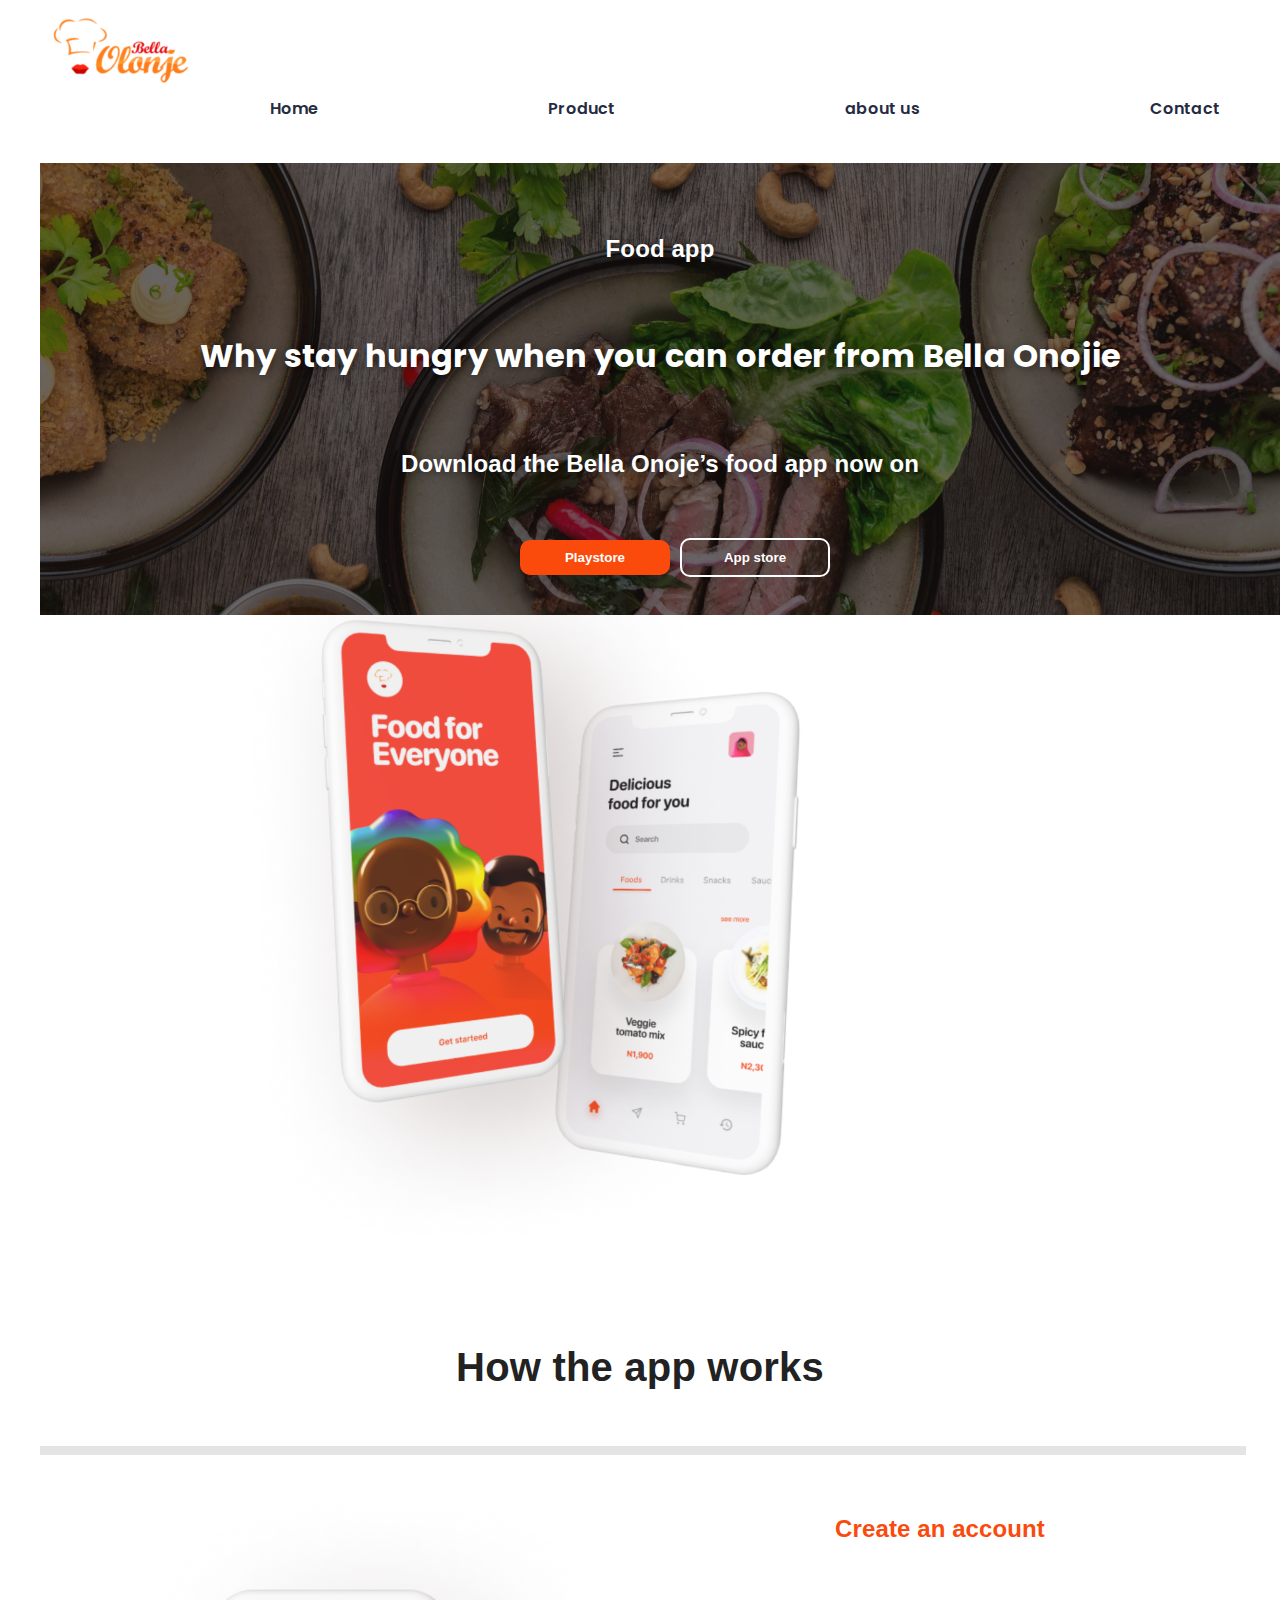
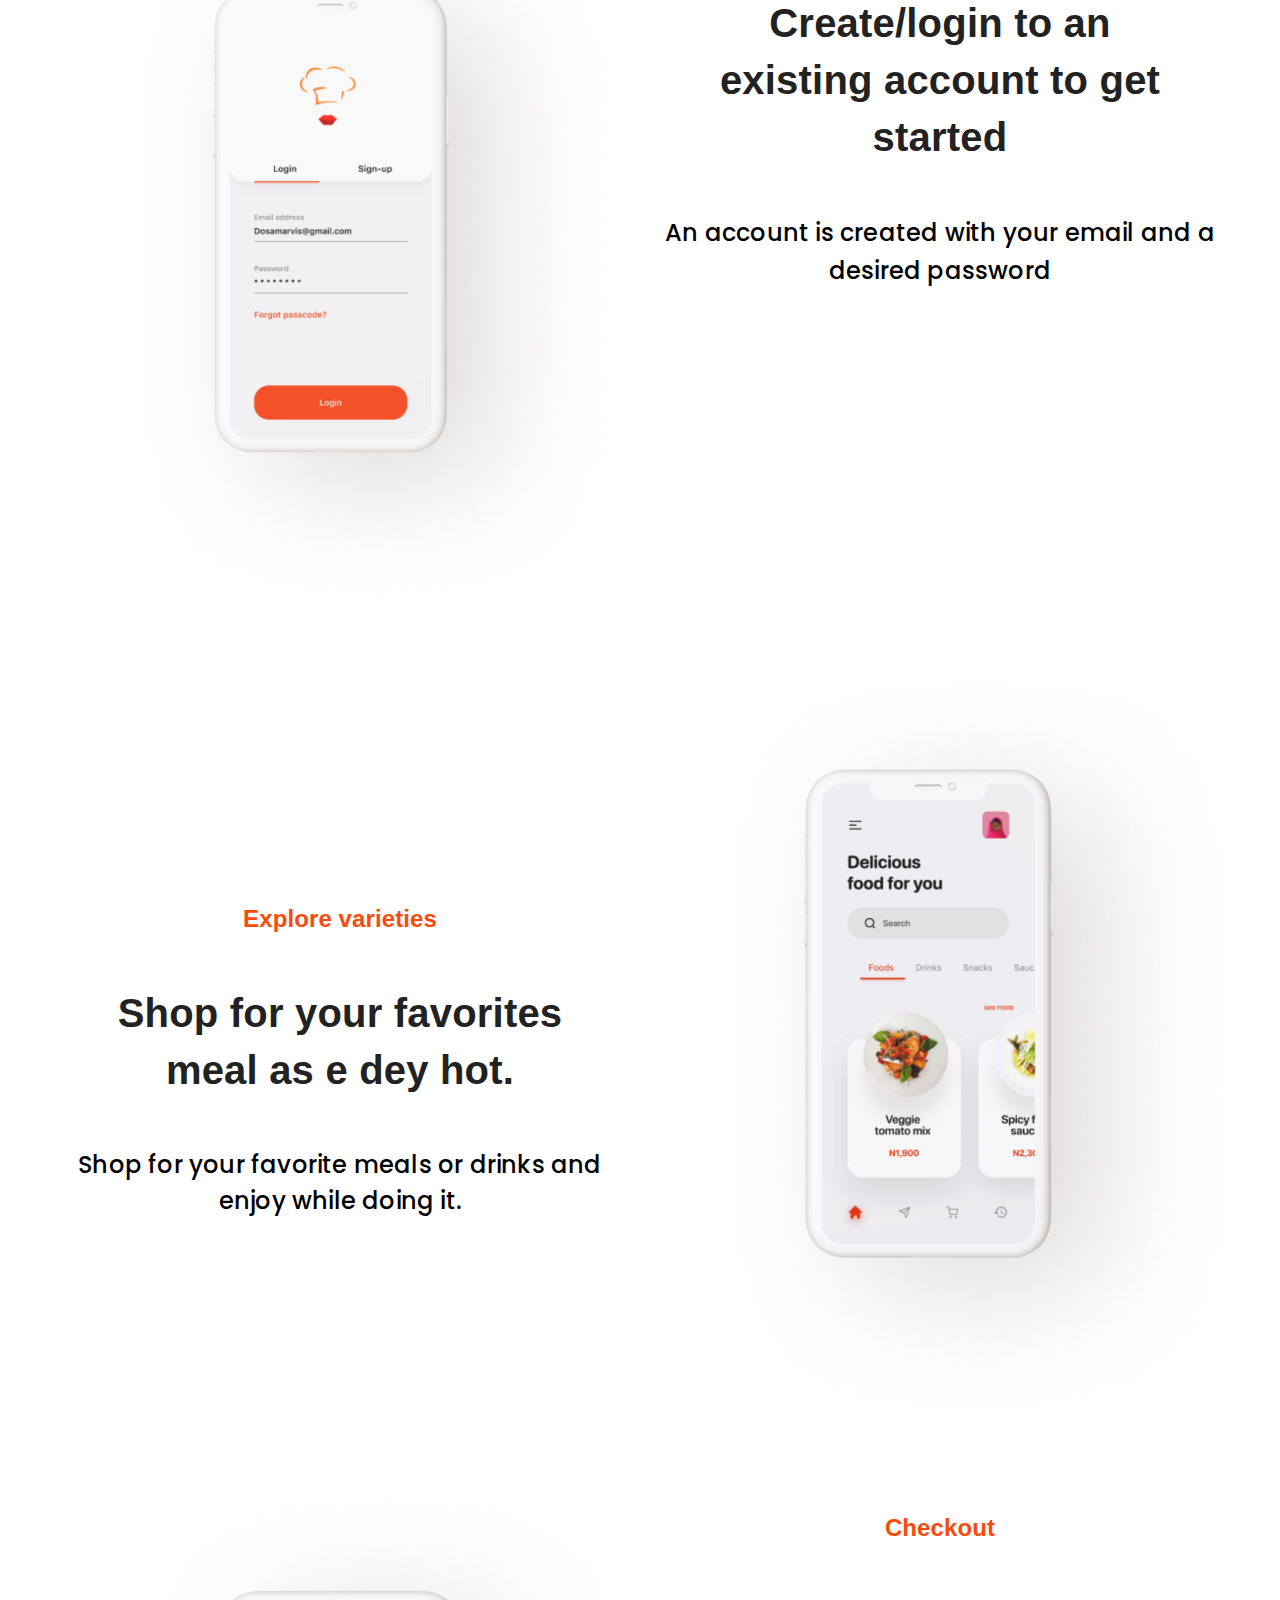
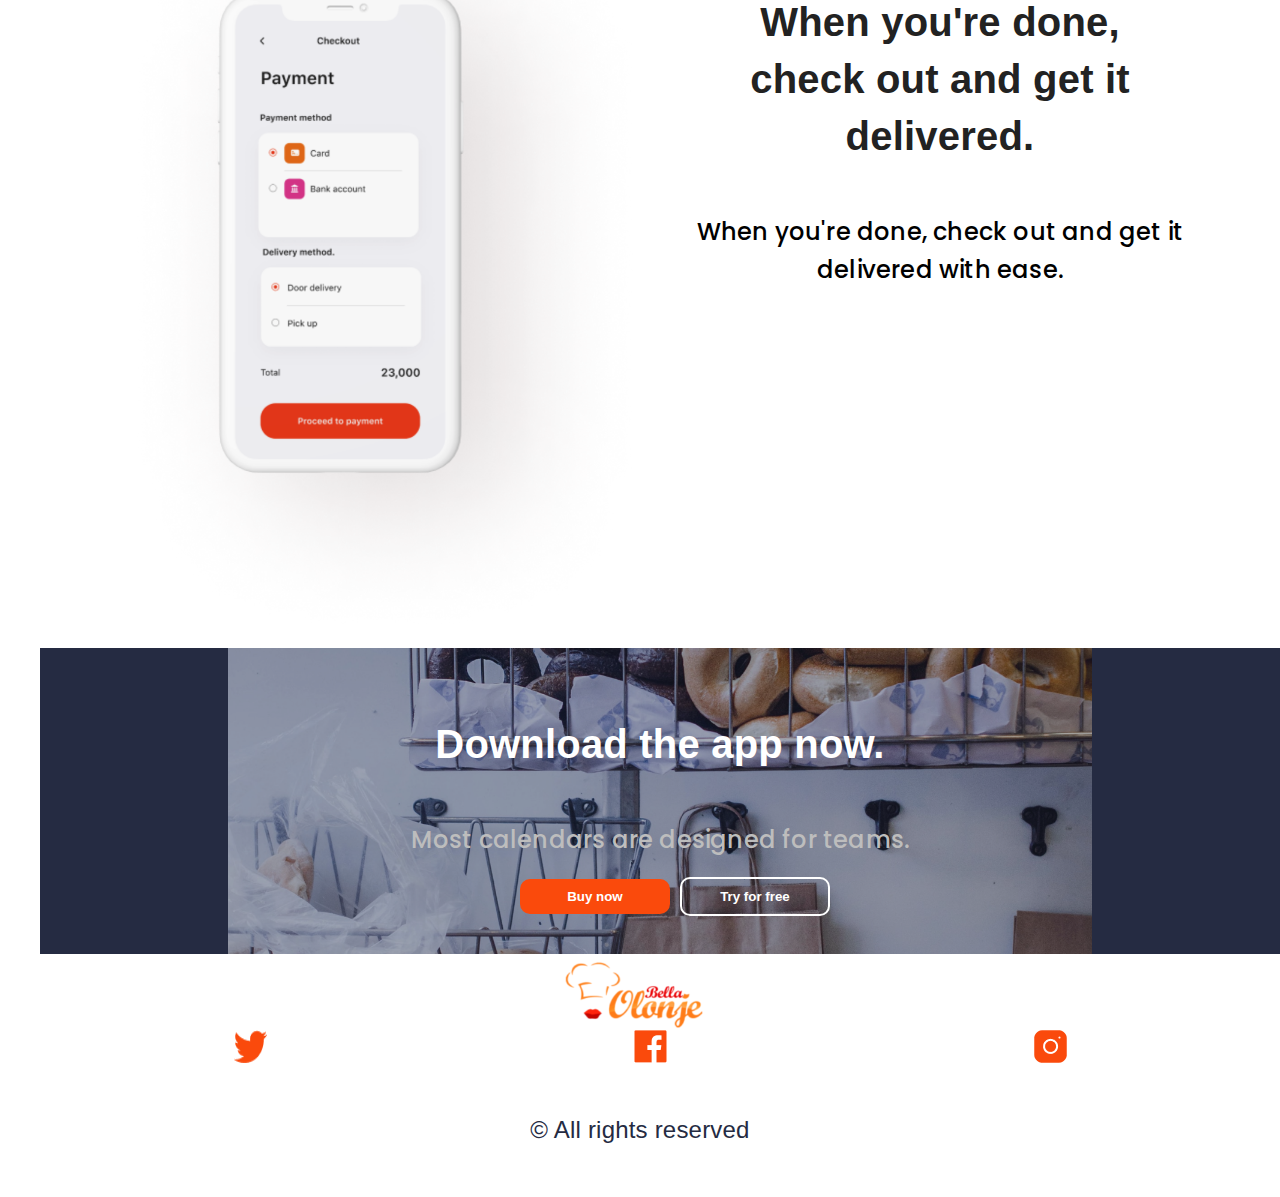
<file: index.html>
<!DOCTYPE html>
<html lang="en">

<head>
    <!-- Meta tags for character set and viewport -->
    <meta charset="UTF-8">
    <meta name="viewport" content="width=device-width, initial-scale=1.0">
    <!-- CSS reset and stylesheets -->
    <link rel="stylesheet" href="css/reset.css">
    <link rel="stylesheet" href="css/main.css">
    <link rel="stylesheet" href="css/styleguide.css">
    <!-- Fonts -->
    <link rel="preconnect" href="https://fonts.googleapis.com">
    <link rel="preconnect" href="https://fonts.gstatic.com" crossorigin>
    <!-- Font families -->
    <link
        href="https://fonts.googleapis.com/css2?family=Open+Sans:ital,wght@0,400;0,500;0,700;1,400;1,500;1,700&family=Poppins:ital,wght@0,100;0,200;0,300;0,400;0,500;0,600;0,700;0,800;0,900;1,100;1,200;1,300;1,400;1,500;1,600;1,700;1,800;1,900&display=swap"
        rel="stylesheet">
    <!-- Font Awesome -->
    <link rel="stylesheet" href="https://cdnjs.cloudflare.com/ajax/libs/font-awesome/6.5.1/css/all.min.css">
    <!-- Title of the page -->
    <title>Food delivery app</title>
</head>

<body>
    <!-- Skip links for accessibility -->
    <div class="skip-links">
        <a href="#main-content">Skip to main content</a>
        <a href="#footer">Skip to footer</a>
    </div>

    <!-- Header section -->
    <header role="banner" itemscope itemtype="https://schema.org/WPHeader">
        <!-- Navigation menu -->
        <nav role="navigation">
            <div class="nav-container">
                <!-- Logo -->
                <img id="logo1" class="logo" srcset="images/logo-derivatives/logo-480_x_237.png 480w,
            images/logo-derivatives/logo-1034_x_511.png 1034w,
            images/logo-derivatives/logo-1920_x_950.png 1920w" src="images/logo-derivatives/logo.png" alt="logo">
                <!-- Hamburger icon for mobile -->
                <i class="fa-solid fa-bars"></i>
            </div>
            <!-- Navigation links -->
            <ul>
                <li><a href="index.html" itemprop="url">Home</a></li>
                <li><a href="#" itemprop="url">Product</a></li>
                <li><a href="about.html" itemprop="url">about us</a></li>
                <li><a href="contact.html" itemprop="url">Contact</a></li>
            </ul>
        </nav>
    </header>

    <!-- Main content section -->
    <main role="main" itemscope itemtype="https://schema.org/WebPageElement">
        <!-- Banner section -->
        <section id="main-content" class="section-banner" role="banner">
            <div class="banner-text1">
                <!-- Headings and buttons -->
                <h3>Food app</h3>
                <h1>Why stay hungry when you can order from Bella Onojie</h1>
                <h3>Download the Bella Onoje’s food app now on</h3>
                <div class="buttons">
                    <button class="left-button">Playstore</button>
                    <button class="right-button">App store</button>
                </div>
            </div>
        </section>

        <!-- Image section -->
        <div role="region">
            <img class="phonegroup" srcset="images/phonegrooup-derivatives/phonegrooup-480_x_541.png 480w, 
            images/phonegrooup-derivatives/phonegrooup-1034_x_1166.png 1034w, 
            images/phonegrooup-derivatives/phonegrooup-1920_x_2165.png 1920w"
                src="images/phonegrooup-derivatives/phonegrooup.png" alt="two phones">
        </div>
        <div role="region">
            <h2>How the app works</h2>
        </div>

        <hr>

        <!-- Card sections -->
        <section role="region">
            <!-- Card 1 -->
            <div class="card1" itemscope itemtype="https://schema.org/Article">
                <!-- Text content for card 1 -->
                <div class="card-text1">
                    <h3 itemprop="headline">Create an account</h3>
                    <h2>Create/login to an existing account to get started</h2>
                    <p itemprop="description">An account is created with your email and a desired password</p>
                </div>
                <!-- Image for card 1 -->
                <div class="card-image">
                    <img class="phone-image" srcset="images/login-derivatives/login-480_x_657.png 480w, 
                    images/login-derivatives/login-1034_x_1417.png 1034w, 
                    images/login-derivatives/login-1920_x_2631.png 1920w " src="images/login-derivatives/login.png"
                        alt="phone login">
                </div>
            </div>

            <!-- Card 2 -->
            <div class="card2" itemscope itemtype="https://schema.org/Article">
                <!-- Text content for card 2 -->
                <div class="card-text2">
                    <h3 itemprop="headline">Explore varieties</h3>
                    <h2>Shop for your favorites meal as e dey hot.</h2>
                    <p itemprop="description">Shop for your favorite meals or drinks and enjoy while doing it.</p>
                </div>
                <!-- Image for card 2 -->
                <div class="card-image">
                    <img class="phone-image" srcset="images/explore-derivatives/explore-480_x_695.png 480w, 
                    images/explore-derivatives/explore-1034_x_1499.png 1034w, 
                    images/explore-derivatives/explore-1920_x_2783.png 1920w"
                        src="images/explore-derivatives/explore.png" alt="">
                </div>
            </div>

            <!-- Card 3 -->
            <div class="card1" itemscope itemtype="https://schema.org/Article">
                <!-- Text content for card 3 -->
                <div class="card-text1">
                    <h3 itemprop="headline">Checkout</h3>
                    <h2>When you're done, check out and get it delivered.</h2>
                    <p itemprop="description">When you're done, check out and get it delivered with ease.</p>
                </div>
                <!-- Image for card 3 -->
                <div class="card-image">
                    <img class="phone-image" srcset="images/checkout-derivatives/checkout-480_x_673.png 480w, 
                    images/checkout-derivatives/checkout-1034_x_1450.png 1034w, 
                    images/checkout-derivatives/checkout-1920_x_2693.png 1920w"
                        src="images/checkout-derivatives/checkout.png" alt="phone checkout">
                </div>
            </div>

        </section>

        <!-- Banner section 2 -->
        <section class="section-banner2" role="banner">
            <div class="banner-text2">
                <!-- Headings and buttons -->
                <h2>Download the app now.</h2>
                <p>Most calendars are designed for teams. </p>
                <div class="buttons">
                    <button class="left-button">Buy now</button>
                    <button class="right-button" id="right-button2">Try for free</button>
                </div>
            </div>
        </section>

    </main>

    <!-- Footer section -->
    <footer id="footer" role="contentinfo" itemscope itemtype="https://schema.org/WPFooter">
        <!-- Logo -->
        <img id="logo2" class="logo" srcset="images/logo-derivatives/logo-480_x_237.png 480w, 
        images/logo-derivatives/logo-1034_x_511.png 1034w, 
        images/logo-derivatives/logo-1920_x_950.png 1920w" src="images/logo-derivatives/logo.png" alt="logo">
        <!-- Social media icons -->
        <div class="icon">
            <img src="images/twitter.png" alt="twitter logo">
            <img src="images/facebook.png" alt="facebook logo">
            <img src="images/instagram.png" alt="insta logo">
        </div>
        <!-- Copyright notice -->
        <h4>&copy; All rights reserved</h4>
    </footer>

    <!-- Back to Top button -->
    <a href="#" id="back-to-top" role="button" aria-label="Back to top">Back to top</a>

    <!-- JavaScript for Back to Top functionality -->
    <script>
        // Back to Top Functionality
        var backToTopButton = document.getElementById("back-to-top");
        window.addEventListener("scroll", function () {
            if (window.pageYOffset > 100) {
                backToTopButton.style.display = "block";
            } else {
                backToTopButton.style.display = "none";
            }
        });
        backToTopButton.addEventListener("click", function (e) {
            e.preventDefault();
            window.scrollTo(0, 0);
        });
    </script>
</body>

</html>
</file>
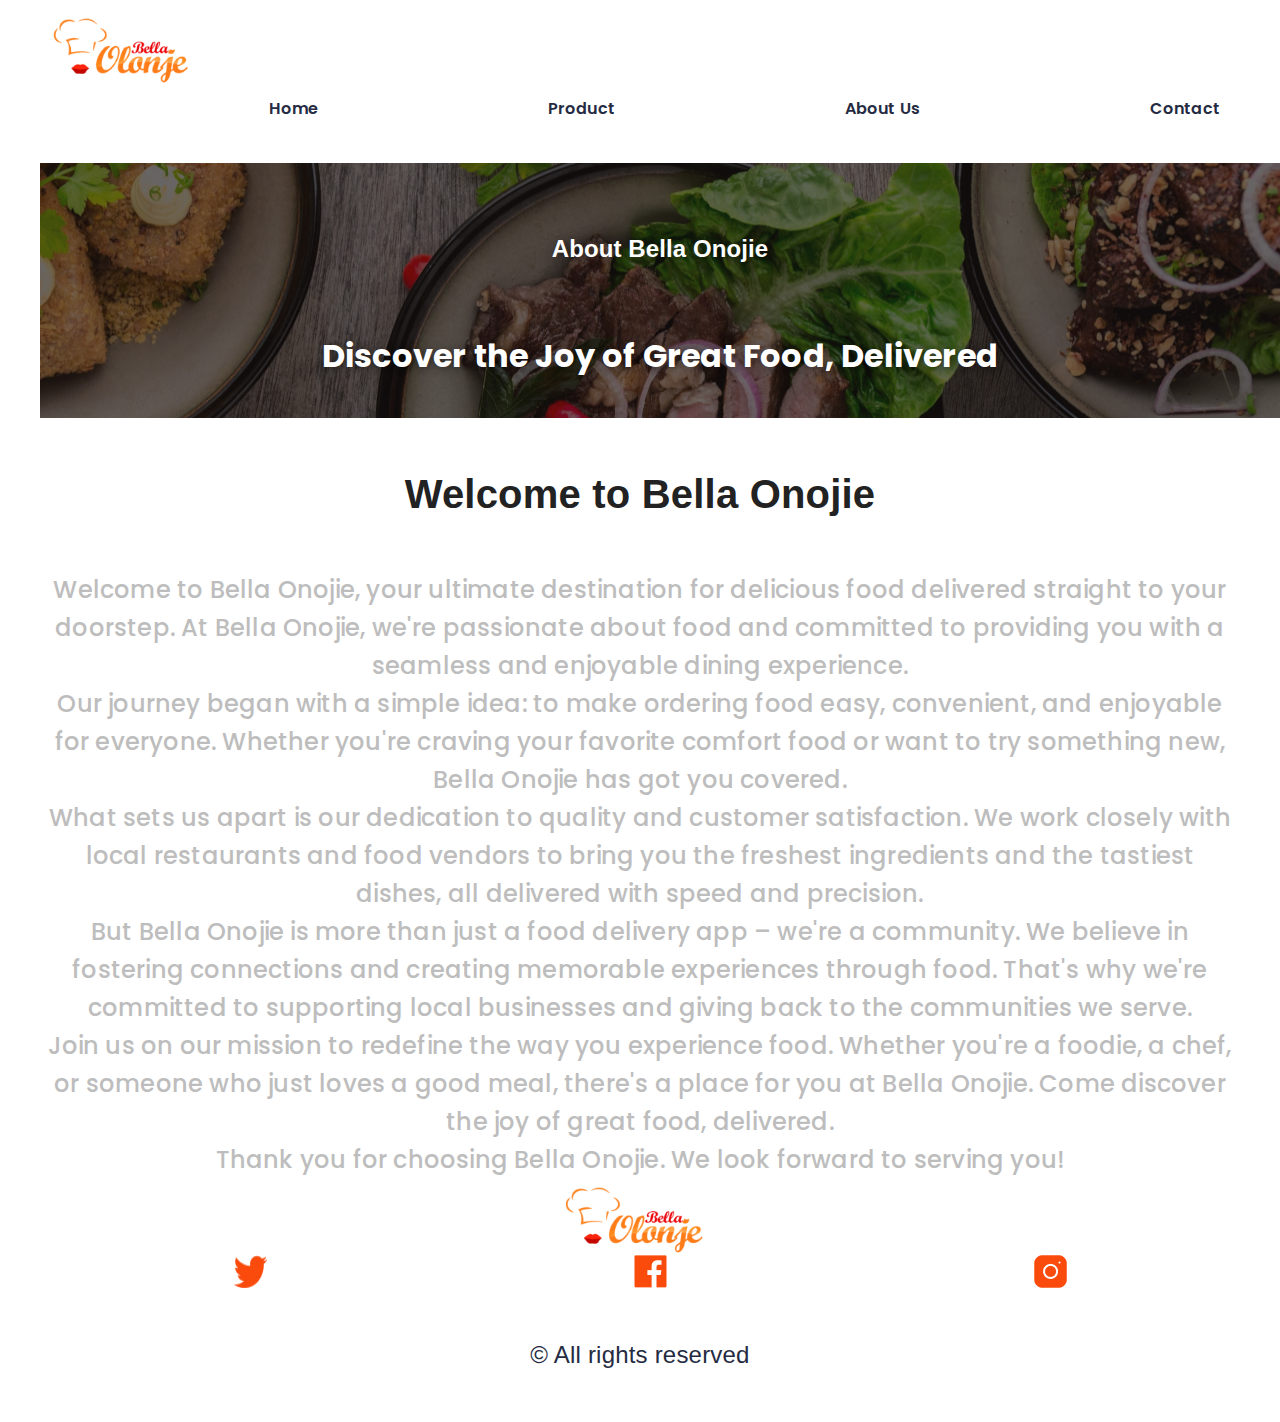
<file: about.html>
<!DOCTYPE html>
<html lang="en">

<head>
    <meta charset="UTF-8">
    <meta name="viewport" content="width=device-width, initial-scale=1.0">
    <title>About Us - Bella Onojie</title>
    <link rel="stylesheet" href="css/reset.css">
    <link rel="stylesheet" href="css/main.css">
    <link rel="stylesheet" href="css/styleguide.css">
    <link rel="preconnect" href="https://fonts.googleapis.com">
    <link rel="preconnect" href="https://fonts.gstatic.com" crossorigin>
    <link
        href="https://fonts.googleapis.com/css2?family=Open+Sans:ital,wght@0,400;0,500;0,700;1,400;1,500;1,700&family=Poppins:ital,wght@0,100;0,200;0,300;0,400;0,500;0,600;0,700;0,800;0,900;1,100;1,200;1,300;1,400;1,500;1,600;1,700;1,800;1,900&display=swap"
        rel="stylesheet">
    <link rel="stylesheet" href="https://cdnjs.cloudflare.com/ajax/libs/font-awesome/6.5.1/css/all.min.css">
    <style>
        /* Custom styles specific to the About page */
        /* Add your custom CSS here */
        /* Example:
        #about {
            background-color: #f9f9f9;
            padding: 50px;
        }
        */
    </style>
</head>

<body>

    <div class="skip-links">
        <a href="#main-content">Skip to main content</a>
        <a href="#footer">Skip to footer</a>
    </div>

    <header role="banner" itemscope itemtype="https://schema.org/WPHeader">
        <nav role="navigation">
            <div class="nav-container">
                <img id="logo1" class="logo" src="images/logo.png" alt="logo">
                <i class="fa-solid fa-bars"></i>
            </div>
            <ul>
                <li><a href="index.html" itemprop="url">Home</a></li>
                <li><a href="#" itemprop="url">Product</a></li>
                <li><a href="about.html" itemprop="url">About Us</a></li>
                <li><a href="contact.html" itemprop="url">Contact</a></li>
            </ul>
        </nav>
    </header>

    <main role="main" itemscope itemtype="https://schema.org/WebPageElement">
        <section id="main-content" class="section-banner" role="banner">
            <div class="banner-text1">
                <h3>About Bella Onojie</h3>
                <h1>Discover the Joy of Great Food, Delivered</h1>
            </div>
        </section>

        <section id="about" role="region">
            <div class="about-content">
                <h2>Welcome to Bella Onojie</h2>
                <p>Welcome to Bella Onojie, your ultimate destination for delicious food delivered straight to your
                    doorstep. At Bella Onojie, we're passionate about food and committed to providing you with a
                    seamless and enjoyable dining experience.</p>
                <p>Our journey began with a simple idea: to make ordering food easy, convenient, and enjoyable for
                    everyone. Whether you're craving your favorite comfort food or want to try something new, Bella
                    Onojie has got you covered.</p>
                <p>What sets us apart is our dedication to quality and customer satisfaction. We work closely with local
                    restaurants and food vendors to bring you the freshest ingredients and the tastiest dishes, all
                    delivered with speed and precision.</p>
                <p>But Bella Onojie is more than just a food delivery app – we're a community. We believe in fostering
                    connections and creating memorable experiences through food. That's why we're committed to
                    supporting local businesses and giving back to the communities we serve.</p>
                <p>Join us on our mission to redefine the way you experience food. Whether you're a foodie, a chef, or
                    someone who just loves a good meal, there's a place for you at Bella Onojie. Come discover the joy
                    of great food, delivered.</p>
                <p>Thank you for choosing Bella Onojie. We look forward to serving you!</p>
            </div>
        </section>
    </main>

    <footer id="footer" role="contentinfo" itemscope itemtype="https://schema.org/WPFooter">
        <img id="logo2" class="logo" src="images/logo.png" alt="logo">
        <div class="icon">
            <img src="images/twitter.png" alt="twitter logo">
            <img src="images/facebook.png" alt="facebook logo">
            <img src="images/instagram.png" alt="insta logo">
        </div>
        <h4>&copy; All rights reserved</h4>
    </footer>

    <!-- Back to Top -->
    <a href="#" id="back-to-top" role="button" aria-label="Back to top">Back to top</a>

    <script>
        // Back to Top Functionality
        var backToTopButton = document.getElementById("back-to-top");
        window.addEventListener("scroll", function () {
            if (window.pageYOffset > 100) {
                backToTopButton.style.display = "block";
            } else {
                backToTopButton.style.display = "none";
            }
        });
        backToTopButton.addEventListener("click", function (e) {
            e.preventDefault();
            window.scrollTo(0, 0);
        });
    </script>
</body>

</html>
</file>
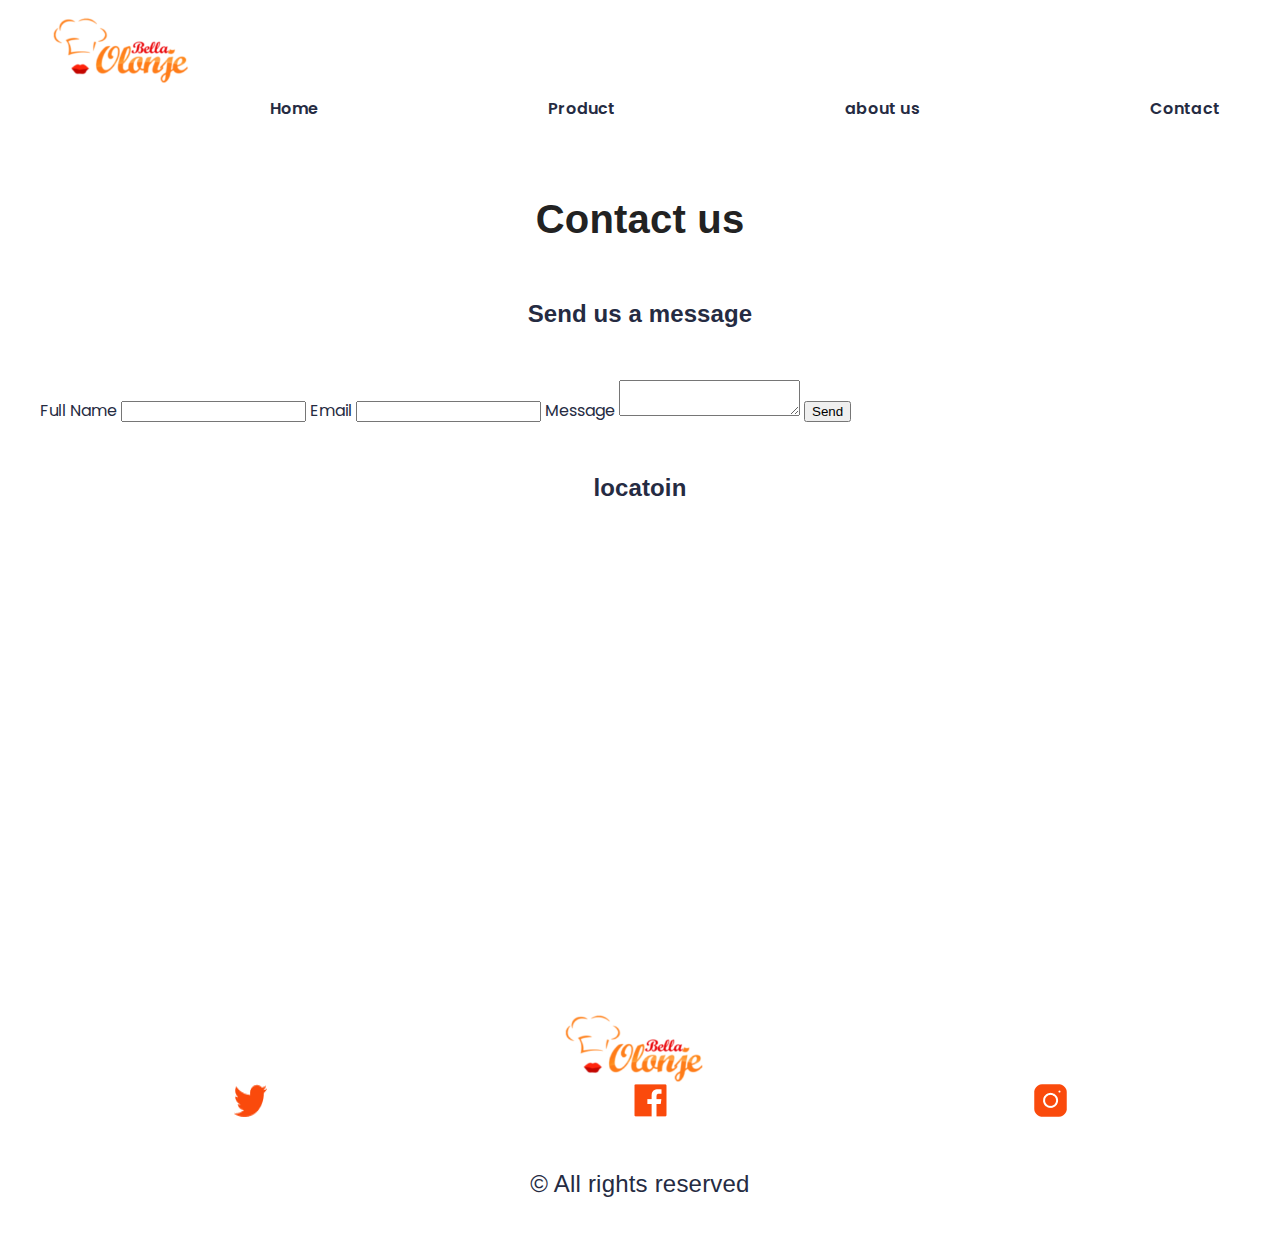
<file: contact.html>
<!DOCTYPE html>
<html lang="en">

<head>
    <meta charset="UTF-8">
    <meta name="viewport" content="width=device-width, initial-scale=1.0">
    <link rel="stylesheet" href="css/reset.css">
    <link rel="stylesheet" href="css/main.css">
    <link rel="stylesheet" href="css/styleguide.css">
    <link rel="preconnect" href="https://fonts.googleapis.com">
    <link rel="preconnect" href="https://fonts.gstatic.com" crossorigin>
    <link
        href="https://fonts.googleapis.com/css2?family=Open+Sans:ital,wght@0,400;0,500;0,700;1,400;1,500;1,700&family=Poppins:ital,wght@0,100;0,200;0,300;0,400;0,500;0,600;0,700;0,800;0,900;1,100;1,200;1,300;1,400;1,500;1,600;1,700;1,800;1,900&display=swap"
        rel="stylesheet">
    <link rel="stylesheet" href="https://cdnjs.cloudflare.com/ajax/libs/font-awesome/6.5.1/css/all.min.css">
    <title>Food delivery app</title>
</head>

<body>

    <div class="skip-links">
        <a href="#main-content">Skip to main content</a>
        <a href="#footer">Skip to footer</a>
    </div>

    <header role="banner" itemscope itemtype="https://schema.org/WPHeader">
        <nav role="navigation">
            <div class="nav-container">
                <img id="logo1" class="logo" srcset="images/logo-derivatives/logo-480_x_237.png 480w,
            images/logo-derivatives/logo-1034_x_511.png 1034w,
            images/logo-derivatives/logo-1920_x_950.png 1920w" src="images/logo-derivatives/logo.png" alt="logo">
                <i class="fa-solid fa-bars"></i>
            </div>
            <ul>
                <li><a href="index.html" itemprop="url">Home</a></li>
                <li><a href="#" itemprop="url">Product</a></li>
                <li><a href="about.html" itemprop="urpl">about us</a></li>
                <li><a href="contact.html" itemprop="url">Contact</a></li>
            </ul>
        </nav>
    </header>


    <main>

        <section class="" id="contact">
            <div>
                <form action="#">
                    <h2 id="contact-us">Contact us</h2>
                    <h3>Send us a message</h3>
                    <label for="fullname">Full Name</label>
                    <input type="text" name="fullname" id="fullname">
                    <label for="email">Email</label>
                    <input type="text" name="email" id="email">
                    <label for="message">Message</label>
                    <textarea name="message" id="message"></textarea>
                    <input type="submit" value="Send" class="form-button">
                </form>
            </div>
        </section>

        <h3>locatoin</h3>
        <div> <iframe
                src="https://www.google.com/maps/embed?pb=!1m18!1m12!1m3!1d89729.22579991184!2d-75.91203670273438!3d45.348039000000014!2m3!1f0!2f0!3f0!3m2!1i1024!2i768!4f13.1!3m3!1m2!1s0x4cce071f3025ba19%3A0x4e8b1cef296bbd38!2sAlgonquin%20College%20-%20Building%20B!5e0!3m2!1sfr!2sca!4v1702673519727!5m2!1sfr!2sca"
                width="600" height="450" style="border:0;" allowfullscreen="" loading="lazy"
                referrerpolicy="no-referrer-when-downgrade"></iframe>
        </div>

    </main>

    <footer id="footer" role="contentinfo" itemscope itemtype="https://schema.org/WPFooter">
        <img id="logo2" class="logo" srcset="images/logo-derivatives/logo-480_x_237.png 480w, 
        images/logo-derivatives/logo-1034_x_511.png 1034w, 
        images/logo-derivatives/logo-1920_x_950.png 1920w" src="images/logo-derivatives/logo.png" alt="logo">
        <div class="icon">
            <img src="images/twitter.png" alt="twitter logo">
            <img src="images/facebook.png" alt="facebook logo">
            <img src="images/instagram.png" alt="insta logo">
        </div>
        <h4>&copy; All rights reserved</h4>
    </footer>

    <!-- Back to Top -->
    <a href="#" id="back-to-top" role="button" aria-label="Back to top">Back to top</a>

    <script>
        var backToTopButton = document.getElementById("back-to-top");
        window.addEventListener("scroll", function () {
            if (window.pageYOffset > 100) {
                backToTopButton.style.display = "block";
            } else {
                backToTopButton.style.display = "none";
            }
        });
        backToTopButton.addEventListener("click", function (e) {
            e.preventDefault();
            window.scrollTo(0, 0);
        });
    </script>
</body>

</html>
</file>
<file: css/main.css>
/* Global styles */
html {
    font-family: 'Poppins', 'Montserrat';
    max-width: 1200px;
    margin: 0 auto;
}

/* Button transformation */
/ .buttons button {
    transition: transform 0.3s ease;
}

.buttons button:hover {
    transform: scale(1.1);
}

/* Additional styling for left-button */
.left-button:hover {
    background-color: #FF8C00;
    color: #fff;
}

/* Additional styling for right-button */
.right-button:hover {
    background-color: rgba(255, 255, 255, 0.1);
    */ border-color: #FF8C00;
    color: #FF8C00;
}


/* Focus Style */
a:focus {
    outline: 2px solid blue;

}

/* Skip Links Style */
.skip-links {
    list-style: none;
    margin: 0;
    padding: 0;
}

.skip-links a {
    position: absolute;
    top: -3em;
    background-color: black;
    color: white;
    padding: .5em 1em;
    font-weight: bold;
}

/* Back to Top Style */
#back-to-top {
    position: fixed;
    bottom: 20px;
    right: 20px;


    color: #fff;
    padding: 10px;
    cursor: pointer;
    display: none;
}

/* Typography */
h1,
h2,
h3,
h4 {
    font-weight: bold;
}

p {
    font-size: 18px;
    line-height: 1.6;
}


h1 {
    font-size: 3em;
    font-weight: bold;
    color: #000000;
}

h2 {
    font-size: 2.5em;
    font-weight: bolder;
    color: #222;
}

h3 {
    font-size: 2em;
    font-weight: bolder;

}

h1 {
    color: var(--text, #252B42);
    text-align: center;
    font-size: 36px;
    font-style: normal;
    font-weight: 700;
    line-height: 42.5px;
    letter-spacing: 0.2px;
    padding: 1rem;
}

/* Banner text */
h2,
h3,
h4 {
    margin: 3rem;
}

/* Card styles */
.card1 h3 {
    color: #FA4A0C;
}

.card2 h3 {
    color: #FA4A0C;
}

.card2 p {
    line-height: 1.5em;
    color: #000;
}


.card1 p {

    color: #000;
}


p {
    color: var(--second-text, #737373);
    text-align: center;
    font-size: 24px;
    font-style: normal;
    font-weight: 500;
    line-height: 38px;
    letter-spacing: 0.2px;
}

/* Logo */
.logo {
    aspect-ratio: 2.04;
    object-fit: auto;
    object-position: center;
    width: 104px;
    align-self: start;
    max-width: 100%;
}


/* Navigation */

.nav-container {

    display: flex;
    justify-content: space-between;

}




.fa-solid {
    color: gray;
    font-size: 25px;
    padding-top: 18px;
    padding-right: 13px;
}

nav {
    color: #737373;
    padding: 10px 10px;
    align-items: center;
    margin-bottom: 20px;
}

nav ul li {
    list-style-type: none;
    padding: 0;
    margin: 0;
}

nav ul li a {
    display: none;
}

.a-solid .fa-bars {
    height: 32px;
    flex-shrink: 0;
    color: #737373 width: 40px;
    align-self: ;
    margin-top: 23px;
    font-weight: 900;
}


/* Banner text */
.banner-text {
    position: relative;
    z-index: 1;
}

/* Right button */
#right-button2 {
    color: #fff;
    border: 2px solid #fff;

}

/* Button container */
.buttons {

    display: flex;
    width: 100%;
    justify-content: center;
    margin: 10px;
    flex-direction: column;
    align-items: center;

}

.left-button,
.right-button {
    flex: 1;
    max-width: 150px;
}

/* Left button style */
button.left-button {
    background-color: var(--companys-orange);
    color: #fff;
    border: none;
    border-radius: 10px;
    padding: 10px 20px;
    margin: 10px;
    cursor: pointer;
    border-radius: 10px;


}


/* Right button style */
button.right-button {
    background-color: transparent;
    color: #FA4A0C;
    border: 2px solid var(--companys-orange);
    padding: 10px 20px;
    cursor: pointer;
    border-radius: 10px;

}

/* Phone group */
.phonegroup {
    width: 100%;
    display: flex;
    flex-direction: column;
    align-items: center;
    transform: translateX(-30px);

}

/* Phone image */
.phone-image {
    width: 100%;
    display: flex;
    flex-direction: column;
    align-items: center;
    transform: translateX(40px);
}

/* Horizontal rule */
hr {
    border-color: rgba(228, 228, 228, 1);
    border-style: solid;
    border-width: 3px;
    background-color: #e4e4e4;
    min-height: 3px;
    margin-top: 50px;
    width: 100%;
}




.banner-text h2 {
    color: #000;
}

.banner-text p {
    color: #000;
}

h1,
h2,
h3,
h4,
h5,
h6,
p {
    text-align: center;
}

.section-banner2 {
    display: flex;
    width: 100%;
    /* padding: 50px 24px; */
    flex-direction: column;
    align-items: center;
    gap: 50px;
    background: #252B42;

}

.banner-text2 h2 {
    color: #fff;
}

.banner-text2,
p {
    color: #BDBDBD;
}

#logo2 {
    display: none;
}

/* Icon alignment */
.icon {

    text-align: center;
    position: relative;
    width: 100%;
    padding-right: 10px;
    padding-left: 10px;

}



/* Keyframe animations */
@keyframes slideInFromLeft {
    0% {
        transform: translateX(-100%);
        opacity: 0;
    }

    100% {
        transform: translateX(0);
        opacity: 1;
    }
}

@keyframes slideInFromRight {
    0% {
        transform: translateX(100%);
        opacity: 0;
    }

    100% {
        transform: translateX(0);
        opacity: 1;
    }
}







/* Media query for larger screens */
@media screen and (min-width: 760px) {

    .logo {
        width: 13%;
    }


    #logo2 {
        display: flex;
        justify-self: center;
    }


    nav ul {
        display: flex;
        list-style-type: none;
        margin: 0;
        padding: 0;
    }

    nav ul li {
        margin-left: auto;
    }

    nav ul li a {
        display: flex;
        text-decoration: none;
        color: var(--text, #252b42);
        font-weight: 600;
        white-space: nowrap;
        text-align: center;
        letter-spacing: 0.2px;
        line-height: 28px;
        padding: 10px;
    }

    .nav-container .fa-solid {
        display: none;
    }

    .section-banner {

        padding: 20px;
        background-image: url(/images/banner.png);
        background-repeat: no-repeat;
        background-position: center;
        width: 100%;

    }

    .section-banner2 {
        background-image: url(/images/bagale.png);
        background-size: contain;
        background-repeat: no-repeat;
        background-position: center;
        width: 100%;
        padding: 20px;
    }




    .section-banner h1 {
        color: white;
        padding: 20px;
        font-weight: bolder;
        font-size: xx-large;
        text-shadow: 2px 2px 10px rgba(0, 0, 0, 0.5);
    }

    .section-banner h3 {
        color: white;
        font-weight: bold;
        text-shadow: 2px 2px 10px rgba(0, 0, 0, 0.5);
    }

    .banner-text,
    .right-button {
        color: #fff;
    }

    .section-banner {
        display: flex;
        flex-direction: column;
        align-items: center;
        justify-content: flex-end;
    }

    .buttons button {
        font-weight: bolder;
        border: 4px;
    }

    .buttons {

        display: flex;
        justify-content: center;
        margin-bottom: 20px;
        align-items: center;
        width: 100%;
        margin: 10px;
        flex-direction: row;


    }

    button.right-button {
        background-color: transparent;
        color: white;
        border: 2px solid white;
        padding: 10px 20px;
        cursor: pointer;
        border-radius: 10px;

    }




    .buttons {

        display: flex;
        justify-content: center;
        margin-bottom: 20px;
        align-items: center;
        width: 100%;
        margin: 10px;
        flex-direction: row;


    }

    .phone-image {
        max-width: 70%;
        height: auto;


    }

    .phonegroup {
        max-width: 50%;
        display: flex;
        justify-content: center;
        align-items: center;
        transform: translateX(170px)
    }



    .nav-container {
        display: flex;
        justify-content: space-between;
    }




    .icon {
        display: flex;
        justify-content: space-around;
    }




    card1,
    .card2 {
        display: flex;
        flex-direction: row;
        justify-content: space-between;
        align-items: center;
        margin-bottom: 20px;
    }

    .card-text1,
    .card-text2 {
        flex: 1;
        padding: 0 20px;
    }

    .card-image {
        flex: 1;
        padding: 0 20px;
    }

    .phone-image {
        max-width: 100%;
        height: auto;
    }

    /* Animation */
    .card1 {
        display: flex;
        flex-direction: row-reverse;
        animation: slideInFromRight 1s ease-in-out forwards;
    }


    .card2 {
        display: flex;
        flex-direction: row;
        animation: slideInFromLeft 1s ease-in-out forwards;
    }



}
</file>
<file: css/styleguide.css>
:root {
  --companys-orange : #FA4A0C;
  --text: rgba(37, 43, 66, 1);
  --second-text: rgba(115, 115, 115, 1);
  --h3-font-family: "Montserrat", Helvetica;
  --h3-font-weight: 700;
  --h3-font-size: 24px;
  --h3-letter-spacing: 0.1px;
  --h3-line-height: 36px;
  --h3-font-style: normal;
  --h2-font-family: "Montserrat", Helvetica;
  --h2-font-weight: 700;
  --h2-font-size: 40px;
  --h2-letter-spacing: 0.2px;
  --h2-line-height: 57px;
  --h2-font-style: normal;
  --h4-font-family: "Montserrat", Helvetica;
  --h4-font-weight: 500;
  --h4-font-size: 24px;
  --h4-letter-spacing: 0.2px;
  --h4-line-height: 38px;
  --h4-font-style: normal;
  --product-drop-shadow: 0px 40px 40px 0px rgba(0, 0, 0, 0.07);
  --phone-mock-up-drop-shadow: 50px 30px 150px 0px rgba(46, 4, 4, 0.21);
}

body {
  color: var(--text);
}

h2 {
  font-family: var(--h2-font-family);
  font-weight: var(--h2-font-weight);
  font-size: var(--h2-font-size);
  letter-spacing: var(--h2-letter-spacing);
  line-height: var(--h2-line-height);
  font-style: var(--h2-font-style);
}

h3 {
  font-family: var(--h3-font-family);
  font-weight: var(--h3-font-weight);
  font-size: var(--h3-font-size);
  letter-spacing: var(--h3-letter-spacing);
  line-height: var(--h3-line-height);
  font-style: var(--h3-font-style);
}

h4 {
  font-family: var(--h4-font-family);
  font-weight: var(--h4-font-weight);
  font-size: var(--h4-font-size);
  letter-spacing: var(--h4-letter-spacing);
  line-height: var(--h4-line-height);
  font-style: var(--h4-font-style);
}
</file>
